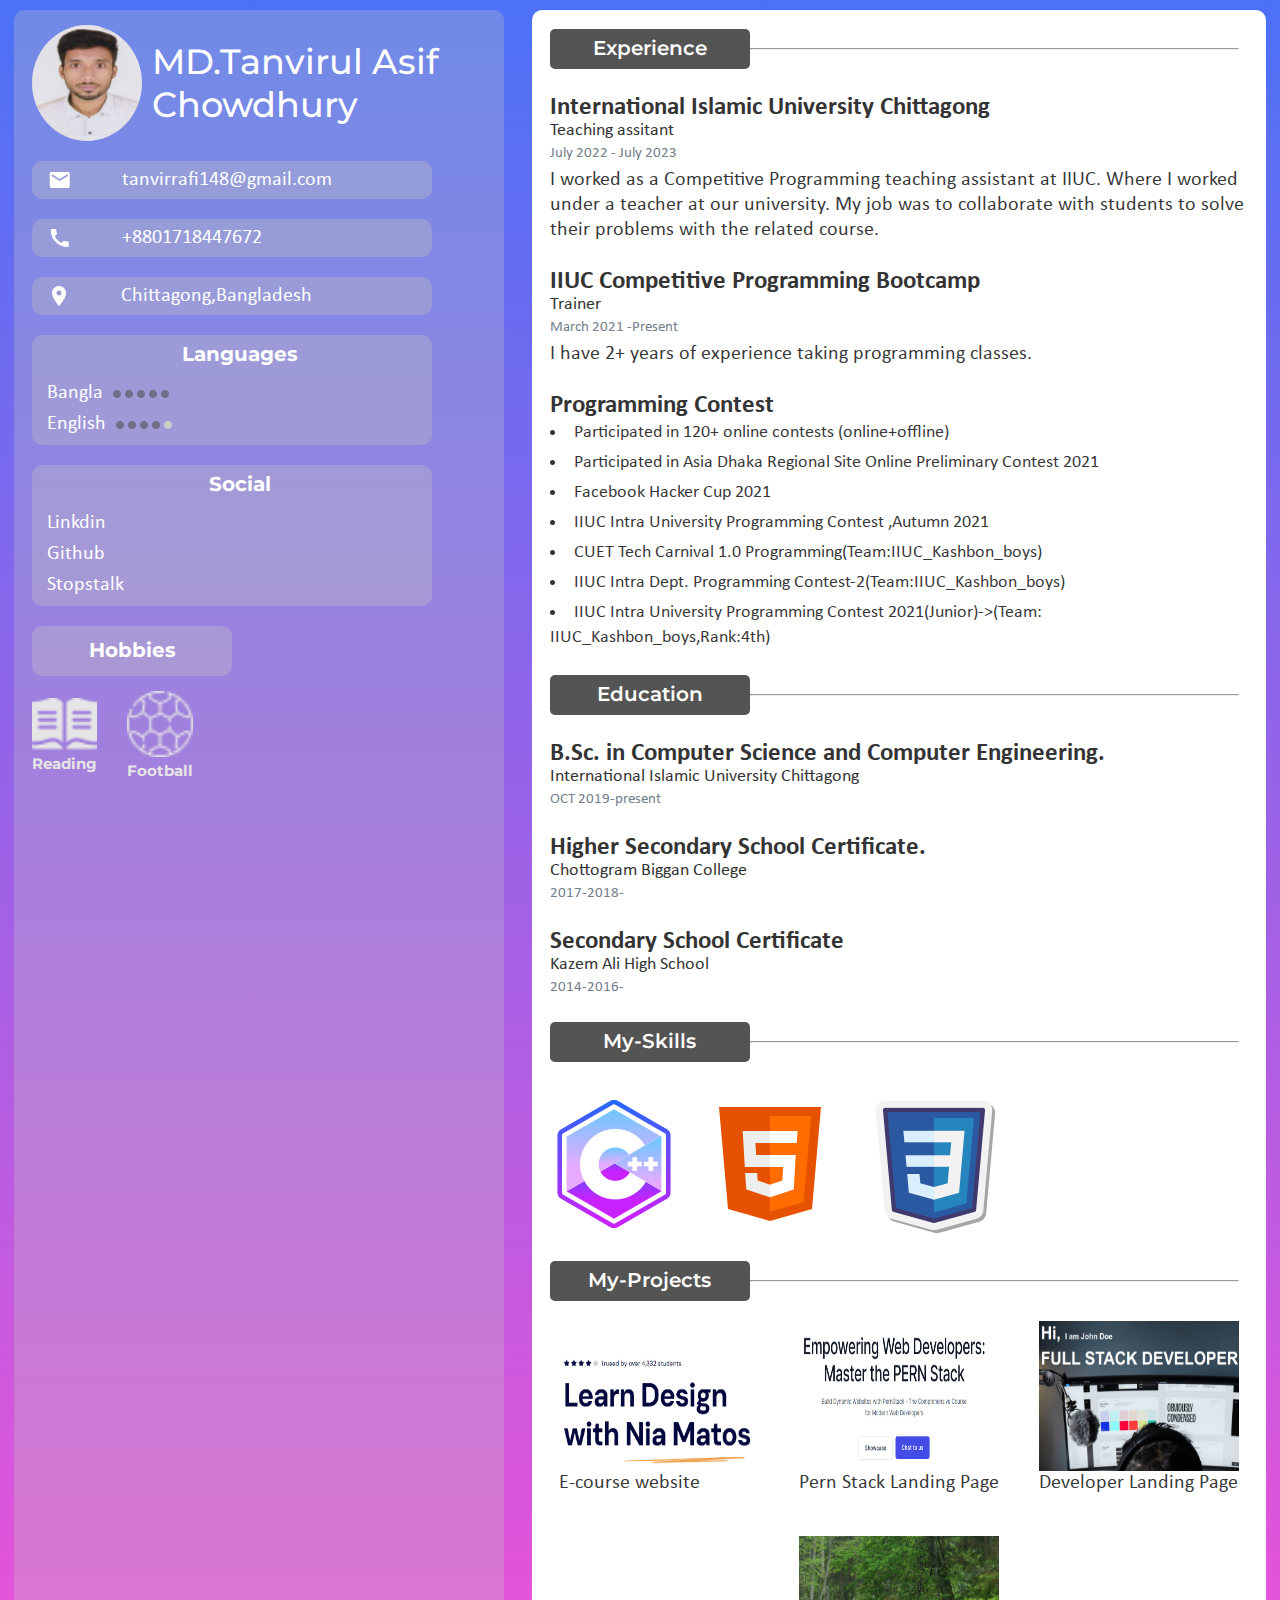
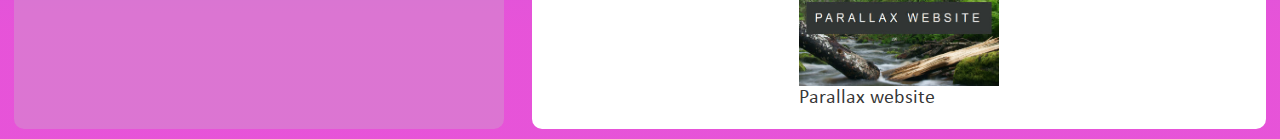
<file: index.html>
<html lang="en">
  <head>
    <meta charset="UTF-8" />
    <meta name="viewport" content="width=device-width, initial-scale=1.0" />
    <link rel="stylesheet" href="style.css" />

    <link rel="preconnect" href="https://fonts.googleapis.com" />
    <link rel="preconnect" href="https://fonts.gstatic.com" crossorigin />
    <link
      href="https://fonts.googleapis.com/css2?family=DM+Sans:ital,wght@0,300;0,400;0,500;0,600;0,700;1,500;1,600&family=Heebo&family=Inter:wght@400;500;600;700&family=Montserrat:ital,wght@0,100;0,200;0,400;0,500;0,700;0,800;0,900;1,100;1,200;1,300;1,400;1,700;1,800;1,900&family=Poppins:ital,wght@0,500;0,700;1,400;1,500;1,700&display=swap"
      rel="stylesheet"
    />
    <link rel="stylesheet" href="./Calibri/calibri-stylesheet.css" />
  </head>
  <body>
    <div class="container">
      <section class="about-me">
        <div class="profile">
          <img id="my-photo" src="./img/my-photo.html" />
          <p id="name">MD.Tanvirul Asif Chowdhury</p>
        </div>
        <section class="email-box box">
          <img src="./img/mail.png" />
          <p id="mail">tanvirrafi148@gmail.com</p>
        </section>
        <section class="number box">
          <img src="./img/call.png" />
          <p id="mail">+8801718447672</p>
        </section>
        <section class="email-box box">
          <img src="./img/mdi_location_on.png" />
          <p id="mail">Chittagong,Bangladesh</p>
        </section>

        <section class="languages box-2">
          <h1>Languages</h1>
          <ul>
            <li>
              <p>Bangla</p>
              <img src="./img/5-star.png" />
            </li>
            <li>
              <p>English</p>
              <img src="./img/4-star.png" />
            </li>
          </ul>
        </section>

        <section class="social box-2">
          <h1>Social</h1>
          <ul>
            <li>
              <a href="https://www.linkedin.com/in/tanvir-rafi-264bb1190/"
                >Linkdin</a
              >
            </li>
            <li>
              <a href="https://github.com/tanvirrafi00">Github</a>
            </li>
            <li>
              <a href="https://www.stopstalk.com/user/profile/Rafi_C193011"
                >Stopstalk</a
              >
            </li>
          </ul>
        </section>

        <section class="hobbies">
          <div class="hobbies-heading">
            <p>Hobbies</p>
          </div>

          <div class="items">
            <div class="item__content">
              <img src="./img/Reading.png" alt="" />
              <p>Reading</p>
            </div>
            <div class="item__content">
              <img src="./img/football.png" alt="" />
              <p>Football</p>
            </div>
          </div>
        </section>
      </section>

      <section class="edu-skill">
        <section class="experiences">
          <div class="heading">
            <p>Experience</p>
            <hr />
          </div>

          <div class="experience__content">
            <h1>International Islamic University Chittagong</h1>
            <p id="post">Teaching assitant</p>
            <p id="date">July 2022 - July 2023</p>
            <p id="details">
              I worked as a Competitive Programming teaching assistant at IIUC.
              Where I worked under a teacher at our university. My job was to
              collaborate with students to solve their problems with the related
              course.
            </p>
          </div>
          <div class="experience__content">
            <h1>IIUC Competitive Programming Bootcamp</h1>
            <p id="post">Trainer</p>
            <p id="date">March 2021 -Present</p>
            <p id="details">
              I have 2+ years of experience taking programming classes.
            </p>
          </div>
          <div class="experience__content">
            <h1>Programming Contest</h1>
            <ul>
              <li>Participated in 120+ online contests (online+offline)</li>
              <li>
                Participated in Asia Dhaka Regional Site Online Preliminary
                Contest 2021
              </li>
              <li>Facebook Hacker Cup 2021</li>
              <li>IIUC Intra University Programming Contest ,Autumn 2021</li>
              <li>
                CUET Tech Carnival 1.0 Programming(Team:IIUC_Kashbon_boys)
              </li>
              <li>
                IIUC Intra Dept. Programming Contest-2(Team:IIUC_Kashbon_boys)
              </li>
              <li>
                IIUC Intra University Programming Contest 2021(Junior)->(Team:
                IIUC_Kashbon_boys,Rank:4th)
              </li>
            </ul>
          </div>
        </section>
        <section class="education">
          <div class="heading">
            <p>Education</p>
            <hr />
          </div>
          <div class="education__content">
            <p id="sub">B.Sc. in Computer Science and Computer Engineering.</p>
            <p id="institution">International Islamic University Chittagong</p>
            <p id="date">OCT 2019-present</p>
          </div>

          <div class="education__content">
            <p id="sub">Higher Secondary School Certificate.</p>
            <p id="institution">Chottogram Biggan College</p>
            <p id="date">2017-2018-</p>
          </div>
          <div class="education__content">
            <p id="sub">Secondary School Certificate</p>
            <p id="institution">Kazem Ali High School</p>
            <p id="date">2014-2016-</p>
          </div>
        </section>

        <section class="my-skills">
          <div class="heading">
            <p>My-Skills</p>
            <hr />
          </div>

          <div class="skill-content">
            <img src="./img/c++.png" alt="" />
            <img src="./img/icons8-html-5-144.png" alt="" />
            <img src="./img/css.png" alt="" />
          </div>
        </section>

        <section class="My-project">
          <div class="heading">
            <p>My-Projects</p>
            <hr />
          </div>
          <div class="project__content">
            <div class="projects hov">
              <a href="https://tanvirrafi00.github.io/HTML-CSS-project-5/">
                <img src="./img/project-4.jpg" alt=""
              /></a>
              <p>E-course website</p>
            </div>

            <div class="projects hov">
              <a
                href="https://tanvirrafi00.github.io/Landing-page-assignment-6/"
              >
                <img src="./img/project-3.jpg" alt=""
              /></a>
              <p>Pern Stack Landing Page</p>
            </div>
            <div class="projects hov">
              <a href="https://tanvirrafi00.github.io/HTML-CSS-Project-3/">
                <img src="./img/project-2.jpg" alt=""
              /></a>
              <p>Developer Landing Page</p>
            </div>

            <div class="projects hov">
              <a href="https://tanvirrafi00.github.io/HTML-CSS-Project-2/">
                <img src="./img/project-1.jpg" alt=""
              /></a>
              <p>Parallax website</p>
            </div>
          </div>
        </section>
      </section>
    </div>
  </body>
</html>
</file>
<file: style.css>
* {
  padding: 0px;
  margin: 0px;
  box-sizing: border-box;
}
body {
  background: linear-gradient(
    180deg,
    rgba(3, 56, 244, 0.71) 0%,
    rgba(224, 37, 206, 0.79) 93.75%
  );
  margin: 0 auto;
}

.box {
  max-width: 400px;
  height: 38px;
  border-radius: 10px;
  background: rgba(196, 196, 196, 0.35);
  display: flex;
  gap: 50px;
  align-items: center;
  padding-left: 15px;

  color: #fff;
  font-family: "Calibri";
  font-size: 20px;
  font-style: normal;
  font-weight: 400;
  line-height: normal;
}
.box-2 {
  max-width: 400px;
  display: flex;
  flex-direction: column;
  gap: 20px;
  padding-left: 15px;
  padding-top: 10px;
  padding-bottom: 10px;

  border-radius: 10px;
  background: rgba(196, 196, 196, 0.35);
}
.box-2 ul {
  font-family: "Calibri";
  color: #fff;
  font-size: 20px;
  font-style: normal;
  font-weight: 400;
  line-height: 21px;
  display: flex;
  flex-direction: column;
  gap: 10px;
  list-style: none;
}
.box-2 h1 {
  text-align: center;
  font-family: "Montserrat";
  color: #fff;

  font-size: 20px;
  font-style: normal;
  font-weight: 700;
  line-height: 18px;
}
.container {
  display: flex;
  justify-content: center;
}
.about-me {
  width: 40%;
  border-radius: 10px;
  background: rgba(196, 196, 196, 0.3);
  margin: 10px 14px;
  display: flex;
  flex-direction: column;
  gap: 20px;
  padding: 15px 18px 46px 18px;
}
.profile {
  display: flex;
  align-items: center;
  gap: 10px;
}
.profile #my-photo {
  border-radius: 100%;
  width: 110px;
  height: 116px;
}
.profile #name {
  max-width: 300px;
  font-family: "Montserrat";
  color: #fff;
  font-size: 35px;
  font-weight: 500;
  line-height: normal;
}

.languages li {
  display: flex;
  align-items: center;
  gap: 10px;
}
.social li a {
  text-decoration: none;
  font-family: "Calibri";
  color: #fff;
  font-size: 20px;
  font-style: normal;
  font-weight: 400;
  line-height: 21px;
}
.hobbies-heading {
  border-radius: 10px;
  background: rgba(196, 196, 196, 0.35);
  width: 200px;
  height: 50px;
  padding: 15px 10px;
  margin-bottom: 15px;
}
.hobbies p {
  text-align: center;
  color: #fff;
  font-family: "Montserrat";
  font-size: 20px;
  font-style: normal;
  font-weight: 700;
  line-height: 18px; /* 128.571% */
  margin-bottom: 20px;
}
.items {
  display: flex;
  align-items: center;
  gap: 30px;
}
.item__content {
  display: flex;
  flex-direction: column;
  gap: 5px;
}
.item__content p {
  color: #e5e5e5;
  font-family: Montserrat;
  font-size: 15px;
  font-style: normal;
  font-weight: 700;
  line-height: 18px; /* 180% */
}
.edu-skill {
  /* max-width: 600px; */
  width: 60%;
  border-radius: 10px;
  background: #fff;
  margin: 10px 14px;
  display: flex;
  flex-direction: column;
  gap: 25px;
  padding: 19px 18px 18px 18px;
}
.experiences {
  display: flex;
  flex-direction: column;
  gap: 12px;
}
.heading {
  display: flex;
  align-items: center;
}
.heading p {
  padding: 10px;
  border-radius: 5px;
  background: #545454;
  width: 200px;
  height: 40px;
  text-align: center;

  color: #fff;
  font-family: "Montserrat";
  font-size: 20px;
  font-style: normal;
  font-weight: 600;
  line-height: 18px;
}
hr {
  width: 70%;
  height: 1px;
  background: #545454;
}
.experiences {
  display: flex;
  flex-direction: column;
  gap: 30px;
}

.experience__content {
  display: flex;
  flex-direction: column;
  gap: 5px;
}
.experience__content h1 {
  color: #343434;
  font-family: "Calibri";
  font-size: 25px;
  font-style: normal;
  font-weight: 700;
  line-height: 18px;
}
.experience__content #post {
  color: #343434;
  font-family: "Calibri";
  font-size: 18px;
  font-style: normal;
  font-weight: 400;
  line-height: 18px;
}
.experience__content #date {
  color: #73808d;
  font-family: "Calibri";
  font-size: 15px;
  font-style: normal;
  font-weight: 400;
  line-height: 18px;
}
.experience__content #details {
  color: rgba(0, 0, 0, 0.8);
  font-family: "Calibri";
  font-size: 20px;

  font-weight: 400;
  line-height: 25px;
}
.education {
  display: flex;
  flex-direction: column;
  gap: 30px;
}

.education__content {
  display: flex;
  flex-direction: column;
  gap: 5px;
}
.education__content #sub {
  color: #343434;
  font-family: "Calibri";
  font-size: 25px;
  font-weight: 700;
  line-height: 18px;
}
.education__content #institution {
  color: #343434;
  font-family: "Calibri";
  font-size: 18px;

  font-weight: 400;
  line-height: 18px;
}
.education__content #date {
  color: #73808d;
  font-family: "Calibri";
  font-size: 15px;
  font-style: normal;
  font-weight: 400;
  line-height: 18px;
}
.experience__content ul {
  display: flex;
  flex-direction: column;
  gap: 5px;
  list-style-position: inside;
}
.experience__content ul li {
  color: rgba(0, 0, 0, 0.8);
  font-family: "Calibri";
  font-size: 18px;

  font-weight: 500;
  line-height: 25px;
}
.my-skills {
  display: flex;
  flex-direction: column;
  gap: 30px;
}
.skill-content {
  display: flex;
  align-items: center;
  gap: 20px;
}
.My-project {
  display: flex;
  flex-direction: column;
  gap: 20px;
}
.project__content {
  display: flex;
  flex-wrap: wrap;
  gap: 40px;
  justify-content: center;
}

.projects img {
  width: 200;
  height: 150px;
}
.projects p {
  /* text-align: center; */
  color: rgba(0, 0, 0, 0.8);
  font-family: "Calibri";
  font-size: 20px;

  font-weight: 400;
  line-height: 25px;
}
.hov:hover {
  transform: scale(1.2);
  transition: 0.5s ease-in-out;
}
</file>
<file: Calibri/calibri-stylesheet.css>
@font-face {
    font-family: 'Calibri';
    src: url('Calibri-BoldItalic.woff2') format('woff2'),
        url('Calibri-BoldItalic.woff') format('woff');
    font-weight: bold;
    font-style: italic;
    font-display: swap;
}

@font-face {
    font-family: 'Calibri';
    src: url('Calibri.woff2') format('woff2'),
        url('Calibri.woff') format('woff');
    font-weight: normal;
    font-style: normal;
    font-display: swap;
}

@font-face {
    font-family: 'Calibri';
    src: url('Calibri-Light.woff2') format('woff2'),
        url('Calibri-Light.woff') format('woff');
    font-weight: 300;
    font-style: normal;
    font-display: swap;
}

@font-face {
    font-family: 'Calibri';
    src: url('Calibri-Bold.woff2') format('woff2'),
        url('Calibri-Bold.woff') format('woff');
    font-weight: bold;
    font-style: normal;
    font-display: swap;
}

@font-face {
    font-family: 'Calibri';
    src: url('Calibri-Italic.woff2') format('woff2'),
        url('Calibri-Italic.woff') format('woff');
    font-weight: normal;
    font-style: italic;
    font-display: swap;
}

@font-face {
    font-family: 'Calibri';
    src: url('Calibri-LightItalic.woff2') format('woff2'),
        url('Calibri-LightItalic.woff') format('woff');
    font-weight: 300;
    font-style: italic;
    font-display: swap;
}
</file>
